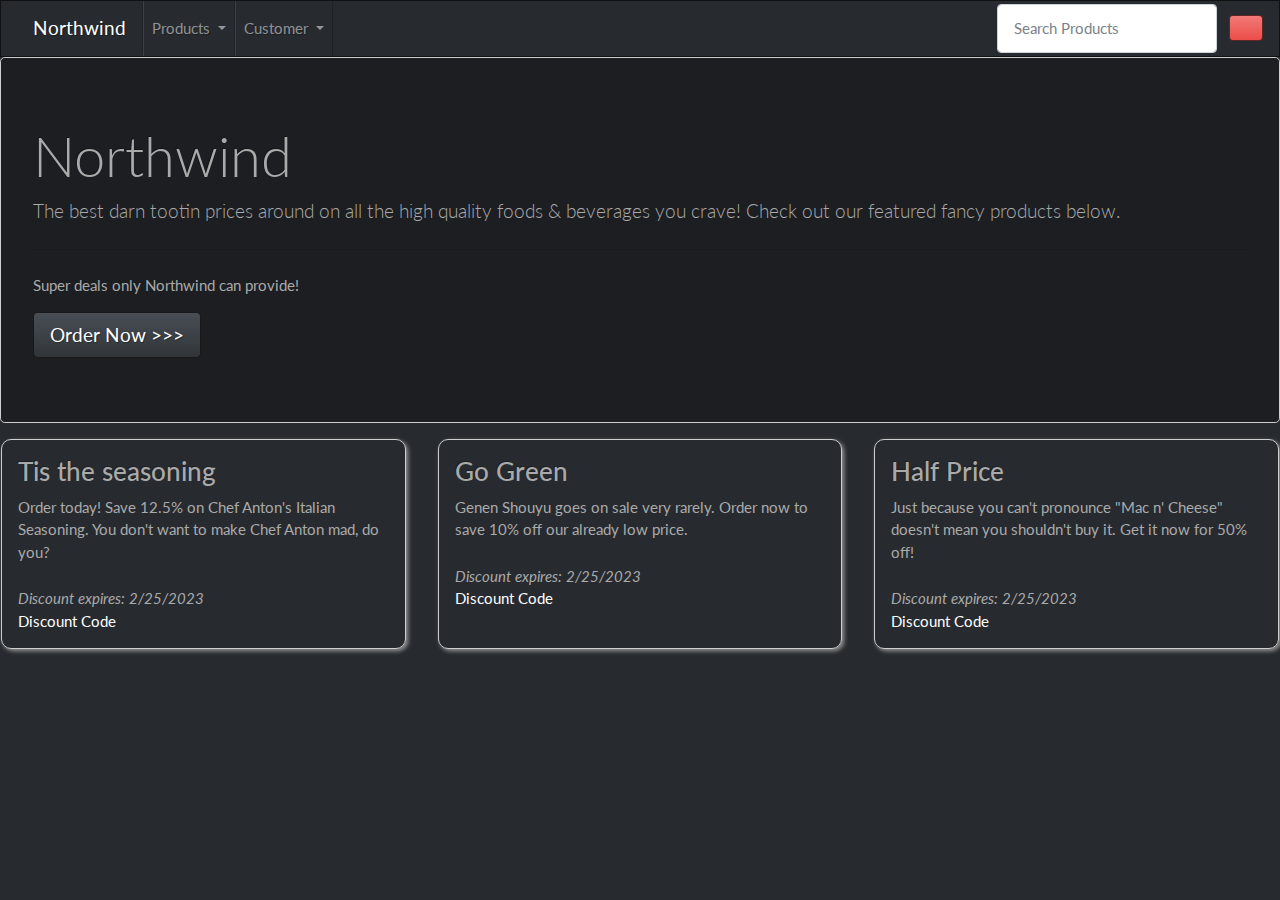
<file: index.html>
<!DOCTYPE html>
<html lang="en">
<head>
    <meta charset="UTF-8">
    <meta http-equiv="X-UA-Compatible" content="IE=edge">
    <meta name="viewport" content="width=device-width, initial-scale=1.0">
    <title>Northwind</title>
    <!-- bootstrap css -->
    <!-- <link rel="stylesheet" href="https://cdn.jsdelivr.net/npm/bootstrap@4.6.2/dist/css/bootstrap.min.css" integrity="sha384-xOolHFLEh07PJGoPkLv1IbcEPTNtaed2xpHsD9ESMhqIYd0nLMwNLD69Npy4HI+N" crossorigin="anonymous">-->
    <link rel ="stylesheet" href="css/bootstrap.min (1).css">
    <link rel="stylesheet" href="https://cdnjs.cloudflare.com/ajax/libs/font-awesome/6.2.1/css/all.min.css" integrity="sha512-MV7K8+y+gLIBoVD59lQIYicR65iaqukzvf/nwasF0nqhPay5w/9lJmVM2hMDcnK1OnMGCdVK+iQrJ7lzPJQd1w==" crossorigin="anonymous" referrerpolicy="no-referrer" />
    <!-- google font -->
    <link href="https://fonts.googleapis.com/css?family=Lato" rel="stylesheet">
    <!-- custom css -->
    <link href="css/client.css" rel="stylesheet" />
</head>
<body>
    <!-- toast -->
    <div id="toast" class="toast">
        <div class="toast-header">
            <strong class="mr-auto" id="product"></strong>
            <button type="button" class="ml-2 mb-1 close" data-dismiss="toast" aria-label="Close">
                <span aria-hidden="true">&times;</span>
            </button>
        </div>
        <div class="toast-body">
            Discount Code: <strong id="code"></strong>
        </div>
    </div>
    <!-- navbar -->
    <nav class="navbar navbar-expand-md navbar-dark bg-dark">
        <a class="navbar-brand" href="#"><i class="far fa-compass"></i> Northwind</a>
        <button class="navbar-toggler" type="button" data-toggle="collapse" data-target="#navbarSupportedContent" aria-controls="navbarSupportedContent" aria-expanded="false" aria-label="Toggle navigation">
            <span class="navbar-toggler-icon"></span>
        </button>
        <div class="collapse navbar-collapse" id="navbarSupportedContent">
            <ul class="navbar-nav mr-auto">
                <li class="nav-item dropdown">
                    <a class="nav-link dropdown-toggle" href="#" id="productDropdown" role="button" data-toggle="dropdown" aria-haspopup="true" aria-expanded="false">
                        <i class="fa-brands fa-product-hunt"></i> Products
                    </a>
                    <div class="dropdown-menu" aria-labelledby="productDropdown">
                        <a class="dropdown-item" href="#"><i class="fa-solid fa-bars"></i> Browse Categories</a>
                        <a class="dropdown-item" href="#"><i class="fa-brands fa-product-hunt"></i> <i class="fa-solid fa-magnifying-glass"></i> Product Search</a>
                        <div class="dropdown-divider"></div>
                        <a class="dropdown-item" href="#"> <i class="fa-solid fa-face-smile"></i> Current Discounts</a>
                    </div>
                </li>
                <li class="nav-item dropdown">
                    <a class="nav-link dropdown-toggle" href="#" id="customerDropdown" role="button" data-toggle="dropdown" aria-haspopup="true" aria-expanded="false">
                        <i class="fa-solid fa-user"></i> Customer
                    </a>
                    <div class="dropdown-menu" aria-labelledby="customerDropdown">
                        <a class="dropdown-item" href="#"><i class="fa-solid fa-circle-user"></i> Account</a>
                        <a class="dropdown-item" href="#"><i class="fa-solid fa-address-card"></i> Register</a>
                        <div class="dropdown-divider"></div>
                        <a class="dropdown-item" href="#"><i class="fa-solid fa-right-to-bracket"></i> Sign In</a>
                    </div>
                </li>
            </ul>
            <form class="form-inline ml-auto d-none d-md-block">
                <input class="form-control mr-sm-2" type="search" placeholder="Search Products" aria-label="Search">
                <button class="btn btn-danger my-2 my-sm-0" type="submit"><i class="fas fa-search"></i><span class="sr-only">Search</span></button>
            </form>
        </div>
    </nav>
    <div class="jumbotron">
        <h1 class="display-4">Northwind</h1>
        <p class="lead">The best darn tootin prices around on all the high quality foods & beverages you crave! Check out our featured fancy products below.</p>
        <hr class="my-4">
        <p>Super deals only Northwind can provide!</p>
        <a class="btn btn-primary btn-lg" href="#" role="button">Order Now >>></a>
      </div>
      <!-- <div class="container-fluid">
        <h1>DEALS on DEALS</h1>
      </div> -->
       <!-- grid -->
       <div class="row">
        <div class="col-md m-3 p-3 discounts">
            <h3>Tis the seasoning</h3>
                <div class="mb-4">
                    Order today! Save 12.5% on Chef Anton's Italian Seasoning.
                    You don't want to make Chef Anton mad, do you?
                </div>
                <i>Discount expires: 2/25/2023</i><br />
                <a href="#" class="code" data-product="Italian Seasoning" data-code="1234"><i class="far fa-hand-point-right"></i> Discount Code</a>
        </div>
        <div class="col-md m-3 p-3 discounts">
            <h3>Go Green</h3>
                <div class="mb-4">
                    Genen Shouyu goes on sale very rarely. Order now to save 10% off our already low price.
                </div>
                <i>Discount expires: 2/25/2023</i><br />
                <a href="#" class="code" data-product="Genen Shouyu" data-code="4321"><i class="far fa-hand-point-right"></i> Discount Code</a>
        </div>
        <div class="col-md m-3 p-3 discounts">
            <h3>Half Price</h3>
                <div class="mb-4">
                    Just because you can't pronounce "Mac n' Cheese" doesn't mean you shouldn't buy it.
                    Get it now for 50% off!
                </div>
                <i>Discount expires: 2/25/2023</i><br />
                <a href="#" class="code" data-product="Mac n' Cheese" data-code="2314"><i class="far fa-hand-point-right"></i> Discount Code</a>
        </div>
    </div>
      
    <!--jQuery Bootstrap-->
    <script src="https://cdn.jsdelivr.net/npm/jquery@3.5.1/dist/jquery.slim.min.js" integrity="sha384-DfXdz2htPH0lsSSs5nCTpuj/zy4C+OGpamoFVy38MVBnE+IbbVYUew+OrCXaRkfj" crossorigin="anonymous"></script>
    <script src="https://cdn.jsdelivr.net/npm/bootstrap@4.6.2/dist/js/bootstrap.bundle.min.js" integrity="sha384-Fy6S3B9q64WdZWQUiU+q4/2Lc9npb8tCaSX9FK7E8HnRr0Jz8D6OP9dO5Vg3Q9ct" crossorigin="anonymous"></script>
    <!-- custom js-->
    <script src="js/client.js"></script>
</body>
</html>
</file>
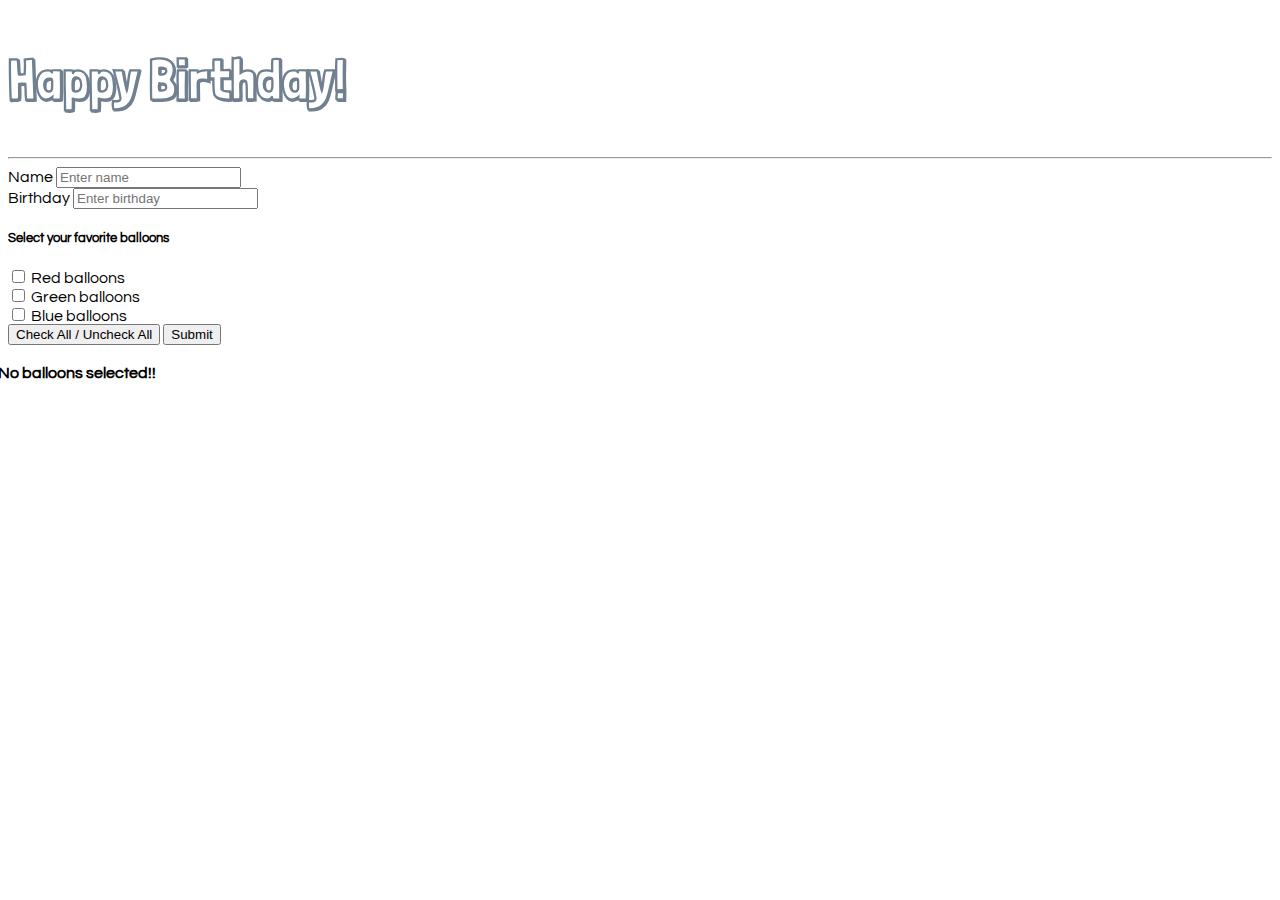
<file: balloons.html>
<!DOCTYPE html>
<html>
<head>
    <meta name="viewport" content="width=device-width">
    <meta charset="utf-8" />
    <title>Balloons</title>
    <!-- bootstrap -->
    <link rel="stylesheet" href="https://stackpath.bootstrapcdn.com/bootstrap/4.2.1/css/bootstrap.min.css" integrity="sha384-GJzZqFGwb1QTTN6wy59ffF1BuGJpLSa9DkKMp0DgiMDm4iYMj70gZWKYbI706tWS" crossorigin="anonymous">
    <!--pickadate-->
    <link rel="stylesheet" href="css/default.css"></style>
    <link rel="stylesheet" href="css/default.date.css"></style>
    <!-- animate.css -->
    <link rel="stylesheet"href="https://cdnjs.cloudflare.com/ajax/libs/animate.css/4.1.1/animate.min.css"/>
    <!-- google font -->
    <link href="https://fonts.googleapis.com/css?family=Londrina+Shadow|Questrial" rel="stylesheet">
    <!-- custom css -->
        <style>
            h1 {
                font-family: 'Londrina Shadow';
                color: slategray;
                font-size: 3.5em;
            }
    
            body {
                font-family: 'Questrial';
            }
            h1.animate__animated {
            display: inline-block;
            }
            .ball{
            visibility: hidden;
            }
            .toast {
            position: relative;
            top: 20px;
            right: 10px;
            }

            
        </style>

</head>
<body>
    <body>
        
        <!-- content -->
        <div class="container">
            <h1 id = "animate">Happy Birthday!</h1><hr />
        <form role="form">
            <div class="row">
                <div class="col-sm">
                    <div class="form-group">
                        <label for="name">Name</label>
                        <input type="text" class="form-control" id="name" placeholder="Enter name">
                    </div>
                    <div class="form-group">
                        <label for="birthday">Birthday</label>
                        <input type="text" class="form-control" id="birthday" placeholder="Enter birthday" />
                    </div>
                    <div class="card">
                        <div class="card-body">
                            <h5 class="card-title">Select your favorite balloons</h5>
                            <div class="form-group form-check">
                                <input type="checkbox" class="form-check-input" id="red">
                                <label class="form-check-label" for="red">Red balloons</label>
                            </div>
                            <div class="form-group form-check">
                                <input type="checkbox" class="form-check-input" id="green">
                                <label class="form-check-label" id = "green" for="green">Green balloons</label>
                            </div>
                            <div class="form-group form-check">
                                <input type="checkbox" class="form-check-input" id="blue">
                                <label class="form-check-label" for="blue">Blue balloons</label>
                            </div>
                        </div>
                    </div>
                    <button type="button" class="btn btn-outline-primary mt-3" id="checkall">Check All / Uncheck All</button>
                    <button type="button" class="btn btn-outline-primary mt-3" id="submit">Submit</button>
                    <!-- toast -->
                    <div id="toast" class="toast">
                        <strong>No balloons selected!!</strong>
                    </div>
                </div>
                <div class="col-sm">
                    <img src="media/red.png" class="ball" alt="red balloon" id="redImg" />
                    <img src="media/green.png" class="ball" alt="green balloon" id="greenImg" />
                    <img src="media/blue.png" class="ball" alt="blue balloon" id="blueImg" />
                </div>
            </div>
        </form>
    <!-- jQuery -->
    <script src="https://code.jquery.com/jquery-3.3.1.slim.min.js" integrity="sha384-q8i/X+965DzO0rT7abK41JStQIAqVgRVzpbzo5smXKp4YfRvH+8abtTE1Pi6jizo" crossorigin="anonymous"></script>
    <!-- popper -->
    <script src="https://cdnjs.cloudflare.com/ajax/libs/popper.js/1.14.6/umd/popper.min.js" integrity="sha384-wHAiFfRlMFy6i5SRaxvfOCifBUQy1xHdJ/yoi7FRNXMRBu5WHdZYu1hA6ZOblgut" crossorigin="anonymous"></script>
    <!-- bootstrap -->
    <script src="https://stackpath.bootstrapcdn.com/bootstrap/4.2.1/js/bootstrap.min.js" integrity="sha384-B0UglyR+jN6CkvvICOB2joaf5I4l3gm9GU6Hc1og6Ls7i6U/mkkaduKaBhlAXv9k" crossorigin="anonymous"></script>
    <script src="js/picker.js"></script>
    <script src="js/picker.date.js"></script>
    <!-- custom js -->
    <script src="js/balloons.js"></script>
</body>
</html>
</file>
<file: css/client.css>
body {
    font-family: 'Lato', sans-serif;
}

.discounts {
    border-radius: 10px;
    box-shadow: 2px 2px 4px 0px rgba(150,150,150,1);
}

.jumbotron, .discounts {
    border: 1px solid #cecece;
    margin-bottom: 0;
}

.toast {
    position: absolute;
    top: 65px;
    right: 10px;
}
</file>
<file: css/default.css>
/* ==========================================================================
   $BASE-PICKER
   ========================================================================== */
/**
 * Note: the root picker element should *NOT* be styled more than what’s here.
 */
.picker {
  font-size: 16px;
  text-align: left;
  line-height: 1.2;
  color: #000;
  position: absolute;
  z-index: 10000;
  -webkit-user-select: none;
     -moz-user-select: none;
      -ms-user-select: none;
          user-select: none;
  outline: none;
}
/**
 * The picker input element.
 */
.picker__input {
  cursor: default;
}
/**
 * When the picker is opened, the input element is “activated”.
 */
.picker__input.picker__input--active {
  border-color: #0089ec;
}
/**
 * The holder is the only “scrollable” top-level container element.
 */
.picker__holder {
  width: 100%;
  overflow-y: auto;
  -webkit-overflow-scrolling: touch;
}

/*!
 * Default mobile-first, responsive styling for pickadate.js
 * Demo: http://amsul.github.io/pickadate.js
 */
/**
 * Note: the root picker element should *NOT* be styled more than what’s here.
 */
/**
 * Make the holder and frame fullscreen.
 */
.picker__holder,
.picker__frame {
  top: 0;
  bottom: 0;
  left: 0;
  right: 0;
  -ms-transform: translateY(100%);
      transform: translateY(100%);
}
/**
 * The holder should overlay the entire screen.
 */
.picker__holder {
  position: fixed;
  transition: background 0.15s ease-out, transform 0s 0.15s;
  -webkit-backface-visibility: hidden;
}
/**
 * The frame that bounds the box contents of the picker.
 */
.picker__frame {
  position: absolute;
  margin: 0 auto;
  min-width: 256px;
  max-width: 666px;
  width: 100%;
  -ms-filter: "progid:DXImageTransform.Microsoft.Alpha(Opacity=0)";
  filter: alpha(opacity=0);
  -moz-opacity: 0;
  opacity: 0;
  transition: all 0.15s ease-out;
}
@media (min-height: 33.875em) {
  .picker__frame {
    overflow: visible;
    top: auto;
    bottom: -100%;
    max-height: 80%;
  }
}
@media (min-height: 40.125em) {
  .picker__frame {
    margin-bottom: 7.5%;
  }
}
/**
 * The wrapper sets the stage to vertically align the box contents.
 */
.picker__wrap {
  display: table;
  width: 100%;
  height: 100%;
}
@media (min-height: 33.875em) {
  .picker__wrap {
    display: block;
  }
}
/**
 * The box contains all the picker contents.
 */
.picker__box {
  background: #fff;
  display: table-cell;
  vertical-align: middle;
}
@media (min-height: 26.5em) {
  .picker__box {
    font-size: 1.25em;
  }
}
@media (min-height: 33.875em) {
  .picker__box {
    display: block;
    font-size: 1.33em;
    border: 1px solid #777;
    border-top-color: #898989;
    border-bottom-width: 0;
    border-radius: 5px 5px 0 0;
    box-shadow: 0 12px 36px 16px rgba(0, 0, 0, 0.24);
  }
}
@media (min-height: 40.125em) {
  .picker__box {
    font-size: 1.5em;
    border-bottom-width: 1px;
    border-radius: 5px;
  }
}
/**
 * When the picker opens...
 */
.picker--opened .picker__holder {
  -ms-transform: translateY(0);
      transform: translateY(0);
  background: transparent;
  -ms-filter: "progid:DXImageTransform.Microsoft.gradient(startColorstr=#1E000000,endColorstr=#1E000000)";
  zoom: 1;
  background: rgba(0, 0, 0, 0.32);
  transition: background 0.15s ease-out;
}
.picker--opened .picker__frame {
  -ms-transform: translateY(0);
      transform: translateY(0);
  -ms-filter: "progid:DXImageTransform.Microsoft.Alpha(Opacity=100)";
  filter: alpha(opacity=100);
  -moz-opacity: 1;
  opacity: 1;
}
@media (min-height: 33.875em) {
  .picker--opened .picker__frame {
    top: auto;
    bottom: 0;
  }
}
</file>
<file: css/default.date.css>
/* ==========================================================================
   $BASE-DATE-PICKER
   ========================================================================== */
/**
 * The picker box.
 */
.picker__box {
  padding: 0 1em;
}
/**
 * The header containing the month and year stuff.
 */
.picker__header {
  text-align: center;
  position: relative;
  margin-top: .75em;
}
/**
 * The month and year labels.
 */
.picker__month,
.picker__year {
  font-weight: 500;
  display: inline-block;
  margin-left: .25em;
  margin-right: .25em;
}
.picker__year {
  color: #999;
  font-size: .8em;
  font-style: italic;
}
/**
 * The month and year selectors.
 */
.picker__select--month,
.picker__select--year {
  border: 1px solid #b7b7b7;
  height: 2em;
  padding: .5em;
  margin-left: .25em;
  margin-right: .25em;
}
@media (min-width: 24.5em) {
  .picker__select--month,
  .picker__select--year {
    margin-top: -0.5em;
  }
}
.picker__select--month {
  width: 35%;
}
.picker__select--year {
  width: 22.5%;
}
.picker__select--month:focus,
.picker__select--year:focus {
  border-color: #0089ec;
}
/**
 * The month navigation buttons.
 */
.picker__nav--prev,
.picker__nav--next {
  position: absolute;
  padding: .5em 1.25em;
  width: 1em;
  height: 1em;
  box-sizing: content-box;
  top: -0.25em;
}
@media (min-width: 24.5em) {
  .picker__nav--prev,
  .picker__nav--next {
    top: -0.33em;
  }
}
.picker__nav--prev {
  left: -1em;
  padding-right: 1.25em;
}
@media (min-width: 24.5em) {
  .picker__nav--prev {
    padding-right: 1.5em;
  }
}
.picker__nav--next {
  right: -1em;
  padding-left: 1.25em;
}
@media (min-width: 24.5em) {
  .picker__nav--next {
    padding-left: 1.5em;
  }
}
.picker__nav--prev:before,
.picker__nav--next:before {
  content: " ";
  border-top: .5em solid transparent;
  border-bottom: .5em solid transparent;
  border-right: 0.75em solid #000;
  width: 0;
  height: 0;
  display: block;
  margin: 0 auto;
}
.picker__nav--next:before {
  border-right: 0;
  border-left: 0.75em solid #000;
}
.picker__nav--prev:hover,
.picker__nav--next:hover {
  cursor: pointer;
  color: #000;
  background: #b1dcfb;
}
.picker__nav--disabled,
.picker__nav--disabled:hover,
.picker__nav--disabled:before,
.picker__nav--disabled:before:hover {
  cursor: default;
  background: none;
  border-right-color: #f5f5f5;
  border-left-color: #f5f5f5;
}
/**
 * The calendar table of dates
 */
.picker__table {
  text-align: center;
  border-collapse: collapse;
  border-spacing: 0;
  table-layout: fixed;
  font-size: inherit;
  width: 100%;
  margin-top: .75em;
  margin-bottom: .5em;
}
@media (min-height: 33.875em) {
  .picker__table {
    margin-bottom: .75em;
  }
}
.picker__table td {
  margin: 0;
  padding: 0;
}
/**
 * The weekday labels
 */
.picker__weekday {
  width: 14.285714286%;
  font-size: .75em;
  padding-bottom: .25em;
  color: #999;
  font-weight: 500;
  /* Increase the spacing a tad */
}
@media (min-height: 33.875em) {
  .picker__weekday {
    padding-bottom: .5em;
  }
}
/**
 * The days on the calendar
 */
.picker__day {
  padding: .3125em 0;
  font-weight: 200;
  border: 1px solid transparent;
}
.picker__day--today {
  position: relative;
}
.picker__day--today:before {
  content: " ";
  position: absolute;
  top: 2px;
  right: 2px;
  width: 0;
  height: 0;
  border-top: 0.5em solid #0059bc;
  border-left: .5em solid transparent;
}
.picker__day--disabled:before {
  border-top-color: #aaa;
}
.picker__day--outfocus {
  color: #ddd;
}
.picker__day--infocus:hover,
.picker__day--outfocus:hover {
  cursor: pointer;
  color: #000;
  background: #b1dcfb;
}
.picker__day--highlighted {
  border-color: #0089ec;
}
.picker__day--highlighted:hover,
.picker--focused .picker__day--highlighted {
  cursor: pointer;
  color: #000;
  background: #b1dcfb;
}
.picker__day--selected,
.picker__day--selected:hover,
.picker--focused .picker__day--selected {
  background: #0089ec;
  color: #fff;
}
.picker__day--disabled,
.picker__day--disabled:hover,
.picker--focused .picker__day--disabled {
  background: #f5f5f5;
  border-color: #f5f5f5;
  color: #ddd;
  cursor: default;
}
.picker__day--highlighted.picker__day--disabled,
.picker__day--highlighted.picker__day--disabled:hover {
  background: #bbb;
}
/**
 * The footer containing the "today", "clear", and "close" buttons.
 */
.picker__footer {
  text-align: center;
}
.picker__button--today,
.picker__button--clear,
.picker__button--close {
  border: 1px solid #fff;
  background: #fff;
  font-size: .8em;
  padding: .66em 0;
  font-weight: bold;
  width: 33%;
  display: inline-block;
  vertical-align: bottom;
}
.picker__button--today:hover,
.picker__button--clear:hover,
.picker__button--close:hover {
  cursor: pointer;
  color: #000;
  background: #b1dcfb;
  border-bottom-color: #b1dcfb;
}
.picker__button--today:focus,
.picker__button--clear:focus,
.picker__button--close:focus {
  background: #b1dcfb;
  border-color: #0089ec;
  outline: none;
}
.picker__button--today:before,
.picker__button--clear:before,
.picker__button--close:before {
  position: relative;
  display: inline-block;
  height: 0;
}
.picker__button--today:before,
.picker__button--clear:before {
  content: " ";
  margin-right: .45em;
}
.picker__button--today:before {
  top: -0.05em;
  width: 0;
  border-top: 0.66em solid #0059bc;
  border-left: .66em solid transparent;
}
.picker__button--clear:before {
  top: -0.25em;
  width: .66em;
  border-top: 3px solid #e20;
}
.picker__button--close:before {
  content: "\D7";
  top: -0.1em;
  vertical-align: top;
  font-size: 1.1em;
  margin-right: .35em;
  color: #777;
}
.picker__button--today[disabled],
.picker__button--today[disabled]:hover {
  background: #f5f5f5;
  border-color: #f5f5f5;
  color: #ddd;
  cursor: default;
}
.picker__button--today[disabled]:before {
  border-top-color: #aaa;
}

/* ==========================================================================
   $DEFAULT-DATE-PICKER
   ========================================================================== */
</file>
